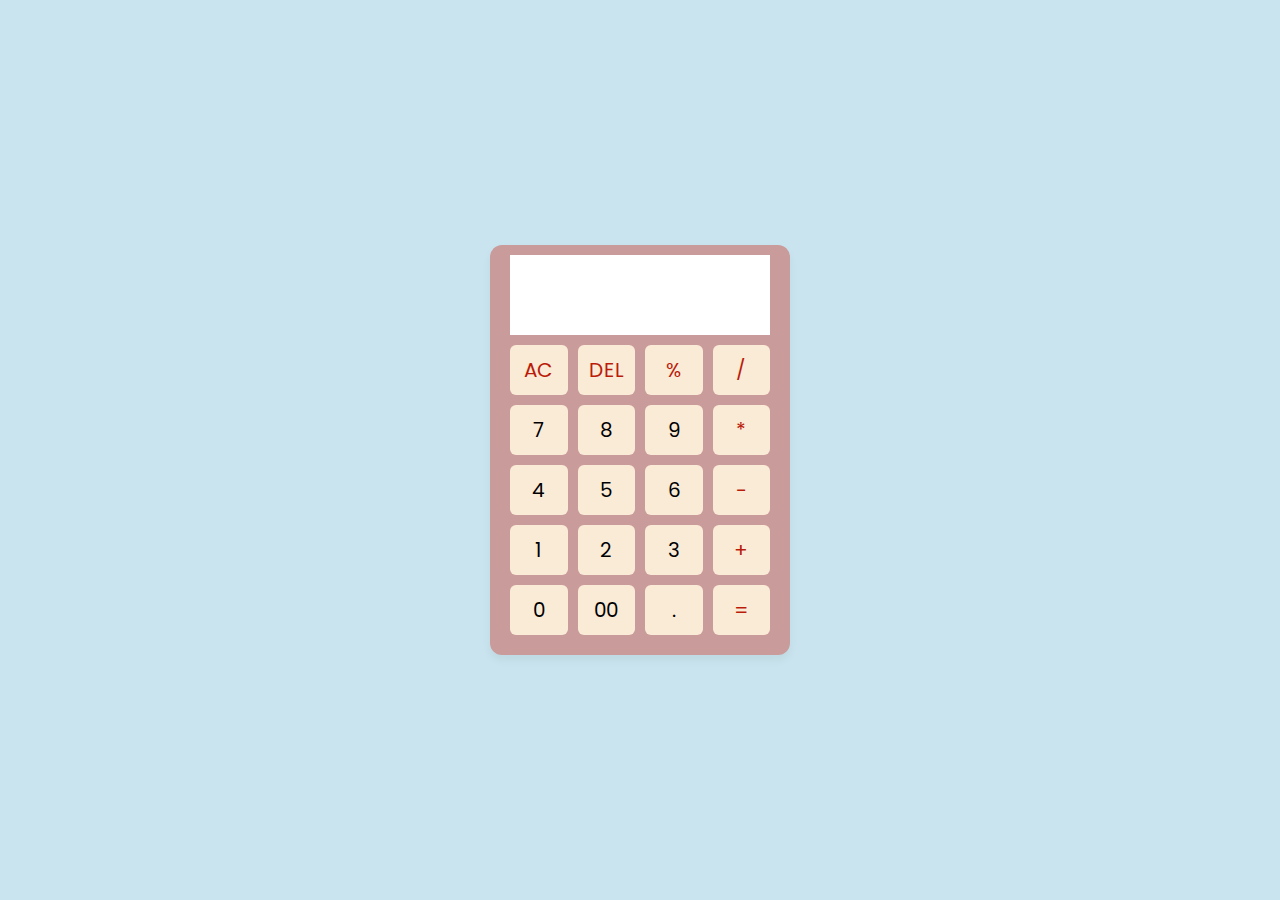
<file: claculator/index.html>
<!DOCTYPE html>
<html lang="en">
  <head>
    <meta charset="UTF-8" />
    <meta http-equiv="X-UA-Compatible" content="IE=edge" />
    <meta name="viewport" content="width=device-width, initial-scale=1.0" />
    <title>Calculator in HTML CSS & JavaScript</title>
    <link rel="stylesheet" href="style.css" />
  </head>
  <body>
    <div class="container">
      <input type="text" class="display" />

      <div class="buttons">
        <button class="operator" data-value="AC">AC</button>
        <button class="operator" data-value="DEL">DEL</button>
        <button class="operator" data-value="%">%</button>
        <button class="operator" data-value="/">/</button>

        <button data-value="7">7</button>
        <button data-value="8">8</button>
        <button data-value="9">9</button>
        <button class="operator" data-value="*">*</button>

        <button data-value="4">4</button>
        <button data-value="5">5</button>
        <button data-value="6">6</button>
        <button class="operator" data-value="-">-</button>

        <button data-value="1">1</button>
        <button data-value="2">2</button>
        <button data-value="3">3</button>
        <button class="operator" data-value="+">+</button>

        <button data-value="0">0</button>
        <button data-value="00">00</button>
        <button data-value=".">.</button>
        <button class="operator" data-value="=">=</button>
      </div>
    </div>

    <script src="script.js"></script>
  </body>
</html>
</file>
<file: claculator/style.css>
/* Import Google font - Poppins */
@import url("https://fonts.googleapis.com/css2?family=Poppins:wght@300;400;500;600;700&display=swap");
* {
  margin: 0;
  padding: 0;
  box-sizing: border-box;
  font-family: "Poppins", sans-serif;
}
body {
  height: 100vh;
  display: flex;
  align-items: center;
  justify-content: center;
  background: #c9e4ee;
}
.container {
  position: relative;
  max-width: 300px;
  width: 100%;
  border-radius: 12px;
  padding: 10px 20px 20px;
  background: #ca9b9b;
  box-shadow: 0 5px 10px rgba(0, 0, 0, 0.05);
}
.display {
  height: 80px;
  width: 100%;
  outline: none;
  border: none;
  text-align: right;
  margin-bottom: 10px;
  font-size: 25px;
  color: #000e1a;
  pointer-events: none;
}
.buttons {
  display: grid;
  grid-gap: 10px;
  grid-template-columns: repeat(4, 1fr);
}
.buttons button {
  padding: 10px;
  border-radius: 6px;
  border: none;
  font-size: 20px;
  cursor: pointer;
  background-color: antiquewhite;
}
.buttons button:active {
  transform: scale(0.99);
}
.operator {
  color: #bb1c0a;
}
</file>
